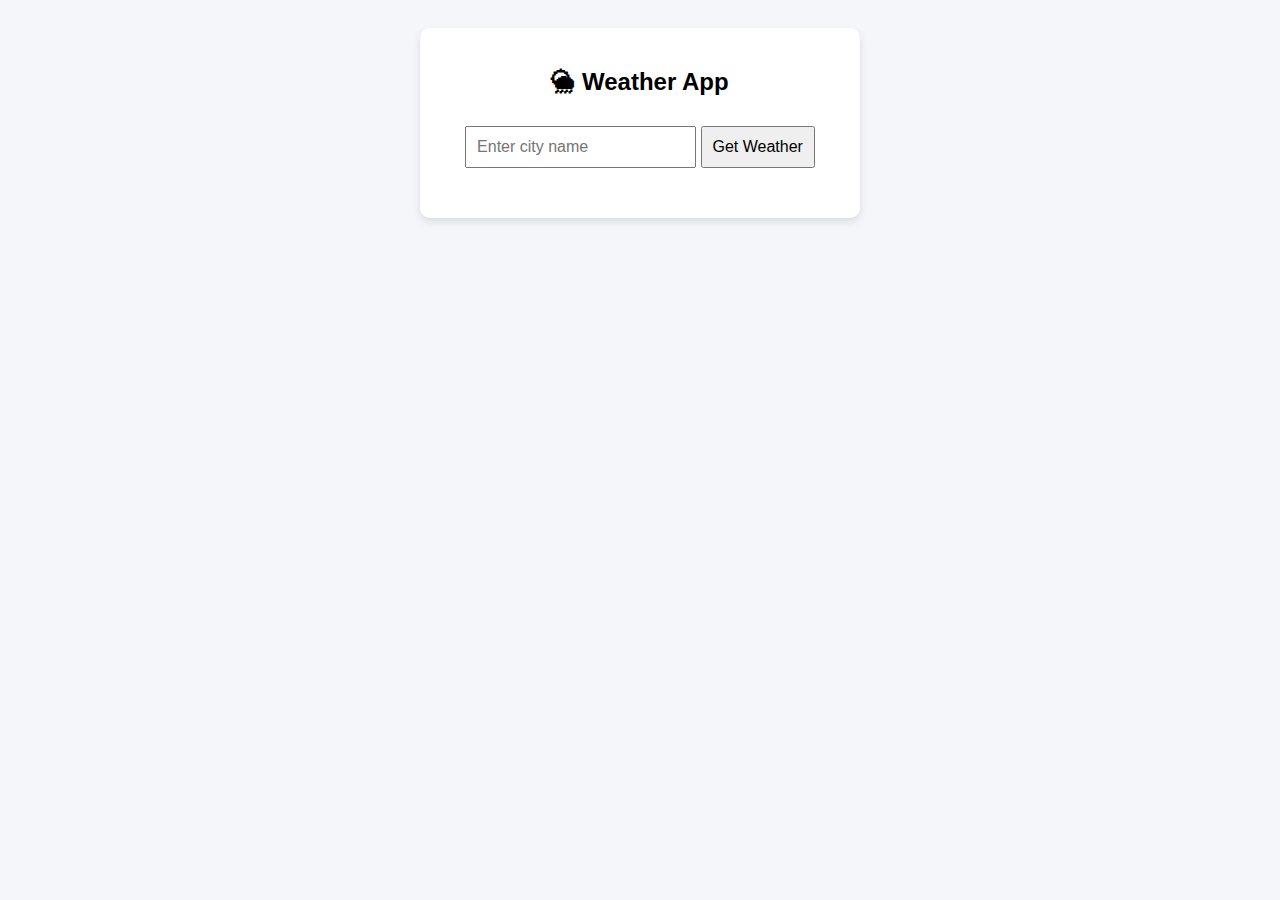
<file: WEEK 6/index.html>
<!DOCTYPE html>
<html lang="en">
<head>
  <meta charset="UTF-8">
  <meta name="viewport" content="width=device-width, initial-scale=1.0">
  <title>Weather App</title>
  <style>
    body {
      font-family: Arial, sans-serif;
      background: #f4f6f9;
      text-align: center;
      padding: 20px;
    }
    .container {
      max-width: 400px;
      margin: auto;
      background: white;
      padding: 20px;
      border-radius: 10px;
      box-shadow: 0px 4px 8px rgba(0,0,0,0.1);
    }
    input, button {
      padding: 10px;
      margin: 10px 0;
      font-size: 16px;
    }
    .weather {
      margin-top: 20px;
    }
    .error {
      color: red;
      margin-top: 10px;
    }
  </style>
</head>
<body>
  <div class="container">
    <h2>🌦 Weather App</h2>
    <input type="text" id="cityInput" placeholder="Enter city name">
    <button id="getWeather">Get Weather</button>
    <div id="output" class="weather"></div>
    <div id="error" class="error"></div>
  </div>
  
  <script src="app.js"></script>
</body>
</html>
</file>
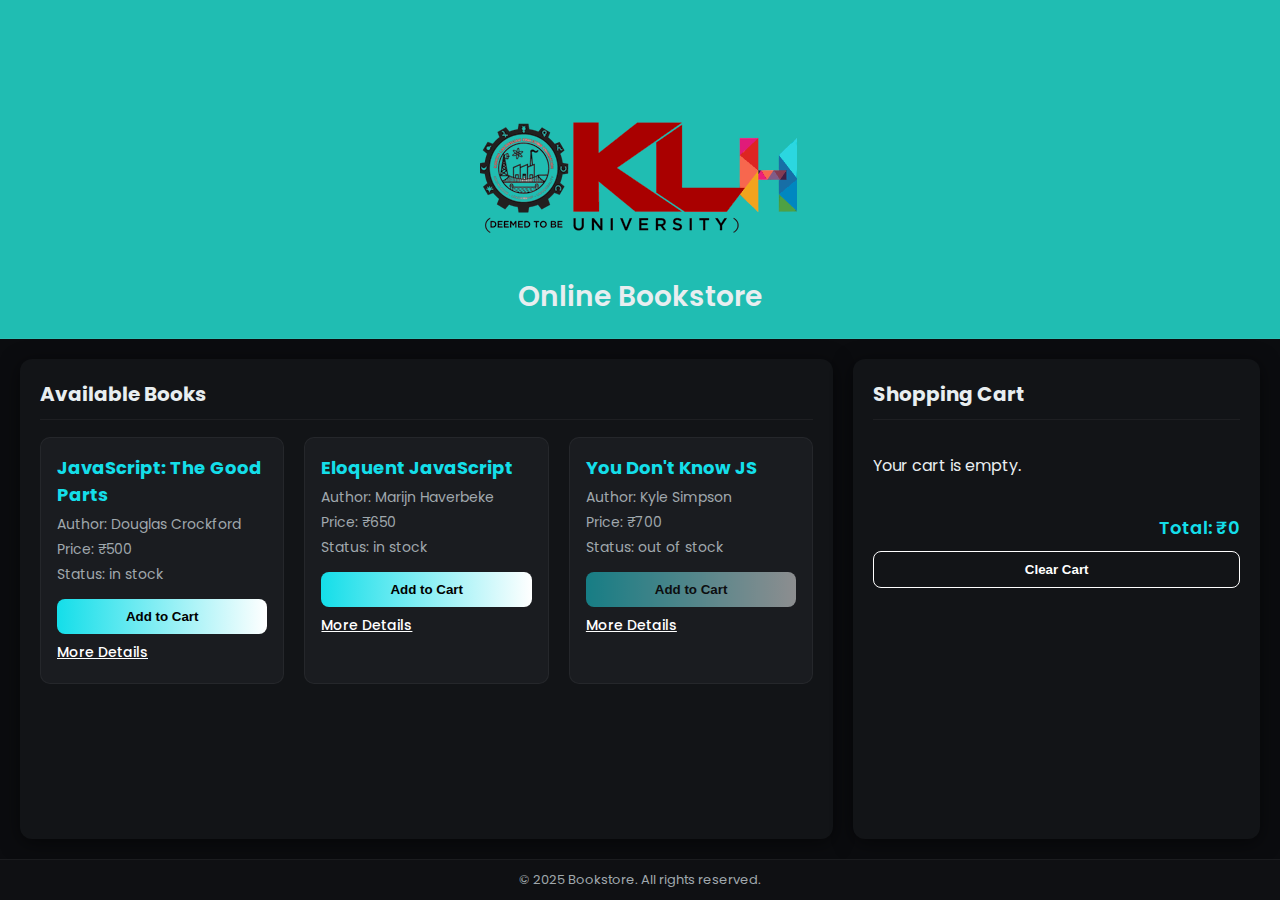
<file: WEEK 7/index.html>
<!DOCTYPE html>
<html lang="en">
<head>
  <meta charset="UTF-8" />
  <meta name="viewport" content="width=device-width, initial-scale=1.0" />
  <title>Online Bookstore</title>
  <link href="https://fonts.googleapis.com/css2?family=Poppins:wght@300;400;600&display=swap" rel="stylesheet">

  <!-- INTERNAL CSS -->
  <style>
    :root {
      --bg: #0b0c0f;
      --panel: #121417;
      --accent: #14dee9;
      --accent2: #ffffff;
      --muted: #a0a8ad;
    }

    * { box-sizing: border-box; }
    body {
      margin: 0;
      font-family: 'Poppins', sans-serif;
      background: var(--bg);
      color: #e8eef0;
      display: flex;
      flex-direction: column;
      min-height: 100vh;
    }

    header {
      text-align: center;
      padding: 20px;
      background: #20bdb2;
      border-bottom: 1px solid rgba(255,255,255,0.05);
    }

    header h1 {
      margin: 0;
      font-weight: 600;
      font-size: 28px;
    }

    main {
      display: grid;
      grid-template-columns: 2fr 1fr;
      gap: 20px;
      padding: 20px;
      flex: 1;
    }

    section, aside {
      background: var(--panel);
      padding: 20px;
      border-radius: 12px;
      box-shadow: 0 4px 20px rgba(0,0,0,0.5);
    }

    h2 {
      margin-top: 0;
      font-size: 20px;
      border-bottom: 1px solid rgba(255,255,255,0.05);
      padding-bottom: 10px;
    }

    /* Book Grid */
    #book-list {
      display: grid;
      grid-template-columns: repeat(auto-fill, minmax(220px, 1fr));
      gap: 20px;
    }

    .book {
      background: #1a1c20;
      padding: 16px;
      border-radius: 10px;
      transition: transform 0.2s;
      border: 1px solid rgba(255,255,255,0.05);
    }

    .book:hover { transform: translateY(-4px); }

    .book h3 {
      margin: 0 0 6px 0;
      font-size: 18px;
      color: var(--accent);
    }

    .book p {
      margin: 4px 0;
      font-size: 14px;
      color: var(--muted);
    }

    .book button {
      margin-top: 10px;
      width: 100%;
      padding: 10px;
      background: linear-gradient(90deg, var(--accent), var(--accent2));
      color: #000;
      border: none;
      border-radius: 8px;
      font-weight: 600;
      cursor: pointer;
    }

    .book button:disabled {
      opacity: 0.5;
      cursor: not-allowed;
    }

    /* Cart */
    #cart-items {
      display: flex;
      flex-direction: column;
      gap: 10px;
      max-height: 400px;
      overflow-y: auto;
    }

    .cart-item {
      background: #1c1f23;
      padding: 12px;
      border-radius: 8px;
      display: flex;
      justify-content: space-between;
      align-items: center;
      border: 1px solid rgba(132, 30, 30, 0.05);
    }

    .cart-item h4 {
      margin: 0;
      font-size: 16px;
    }

    .cart-item p {
      margin: 0;
      font-size: 14px;
      color: var(--muted);
    }

    .cart-item button {
      background: transparent;
      border: 1px solid var(--accent);
      color: var(--accent);
      padding: 4px 8px;
      border-radius: 6px;
      cursor: pointer;
      margin-left: 4px;
    }

    .cart-summary {
      margin-top: 20px;
      font-size: 18px;
      font-weight: 600;
      text-align: right;
      color: var(--accent);
    }

    #clear-cart {
      margin-top: 10px;
      width: 100%;
      padding: 10px;
      background: transparent;
      border: 1px solid var(--accent2);
      color: var(--accent2);
      font-weight: 600;
      border-radius: 8px;
      cursor: pointer;
    }

    footer {
      text-align: center;
      padding: 10px;
      font-size: 13px;
      color: var(--muted);
      background: #0f1013;
      border-top: 1px solid rgba(255,255,255,0.05);
    }

    

    @media(max-width: 900px) {
      main {
        grid-template-columns: 1fr;
      }
    }
  </style>
</head>
<body>
  <header>
  <div class="header-content">
    <img src= "kllogo.jpg" alt="Logo" class="logo">
    <h1>Online Bookstore</h1>
  </div>
</header>


  <main>
    <section>
      <h2>Available Books</h2>
      <div id="book-list"></div>
    </section>

    <aside>
      <h2>Shopping Cart</h2>
      <div id="cart-items"></div>
      <div class="cart-summary">Total: ₹<span id="total">0</span></div>
      <button id="clear-cart">Clear Cart</button>
    </aside>
  </main>

  <footer>
    © 2025 Bookstore. All rights reserved.
  </footer>

  <script type="module" src="./books.js"></script>
</body>
</html>
</file>
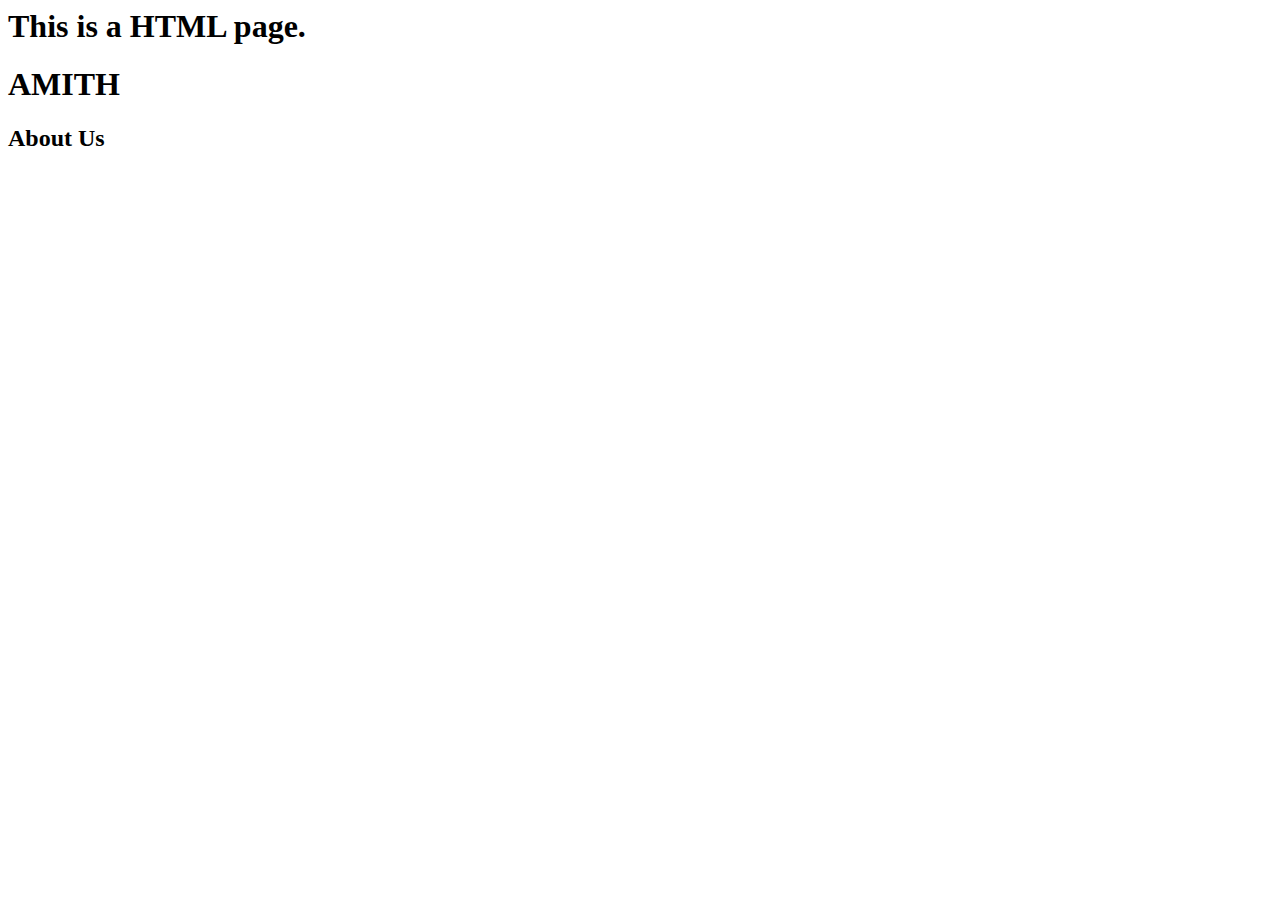
<file: 1.html>
<html>
    <head>
        <title>Program</title>
        </head>

        <body>
            <h1>This is a HTML page.</h1>
            <h1>AMITH</h1>
            <h2>About Us</h2>
        </body>

</html>
</file>
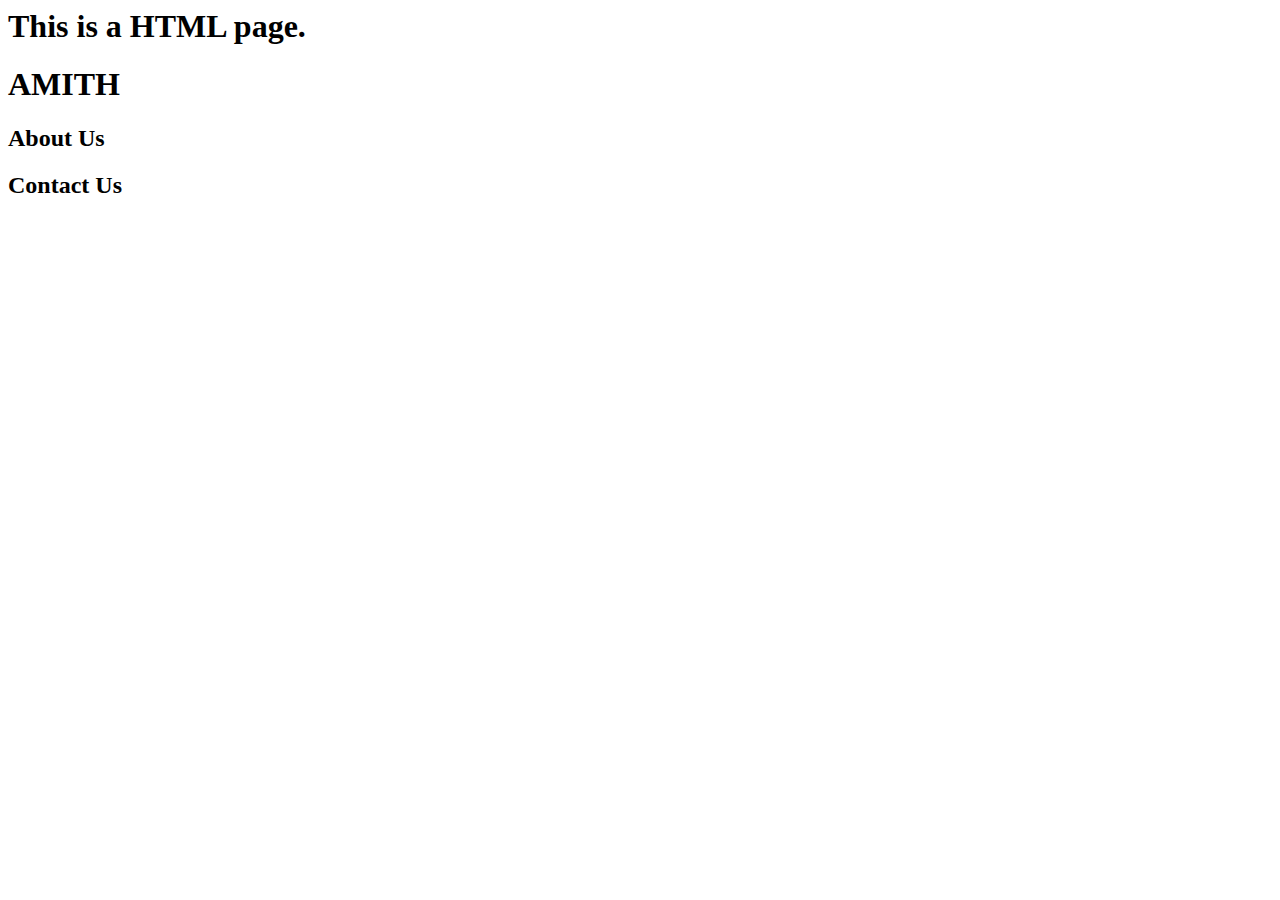
<file: WEEK 2/1.html>
<html>
    <head>
        <title>Program</title>
        </head>

        <body>
            <h1>This is a HTML page.</h1>
            <h1>AMITH</h1>
            <h2>About Us</h2>
            <h2>Contact Us</h2>
            
        </body>

</html>
</file>
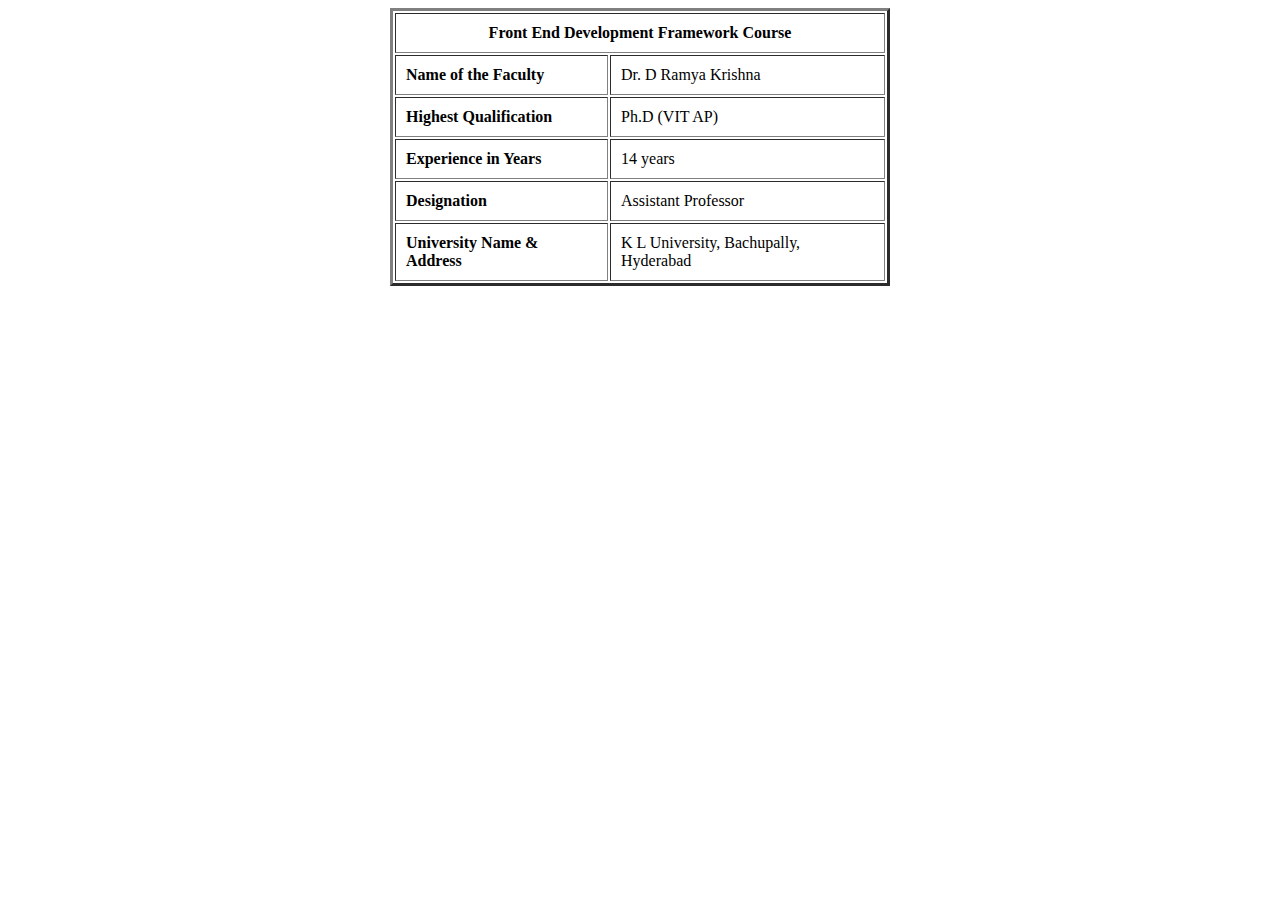
<file: WEEK 4/contact.html>
<!DOCTYPE html>
<html>
<head>
<title>Front End Development Framework</title>
</head>
<body>
<center>
<table border="3" width="500" height="175" cellpadding="10" >
<tr>
<th colspan="2">Front End Development Framework Course </th>
</tr>
<tr>
<td><strong>Name of the Faculty</strong></td>
<td>Dr. D Ramya Krishna</td>
</tr>
<tr>
<td><strong>Highest Qualification</strong></td>
<td>Ph.D (VIT AP)</td>
</tr>
<tr>
<td><strong>Experience in Years</strong></td>
<td>14 years</td>
</tr>
<tr>
<td><strong>Designation</strong></td>
<td>Assistant Professor</td>
</tr>
<tr>
<td><strong>University Name & Address</strong></td>
<td>K L University, Bachupally, Hyderabad</td>
</html>
</file>
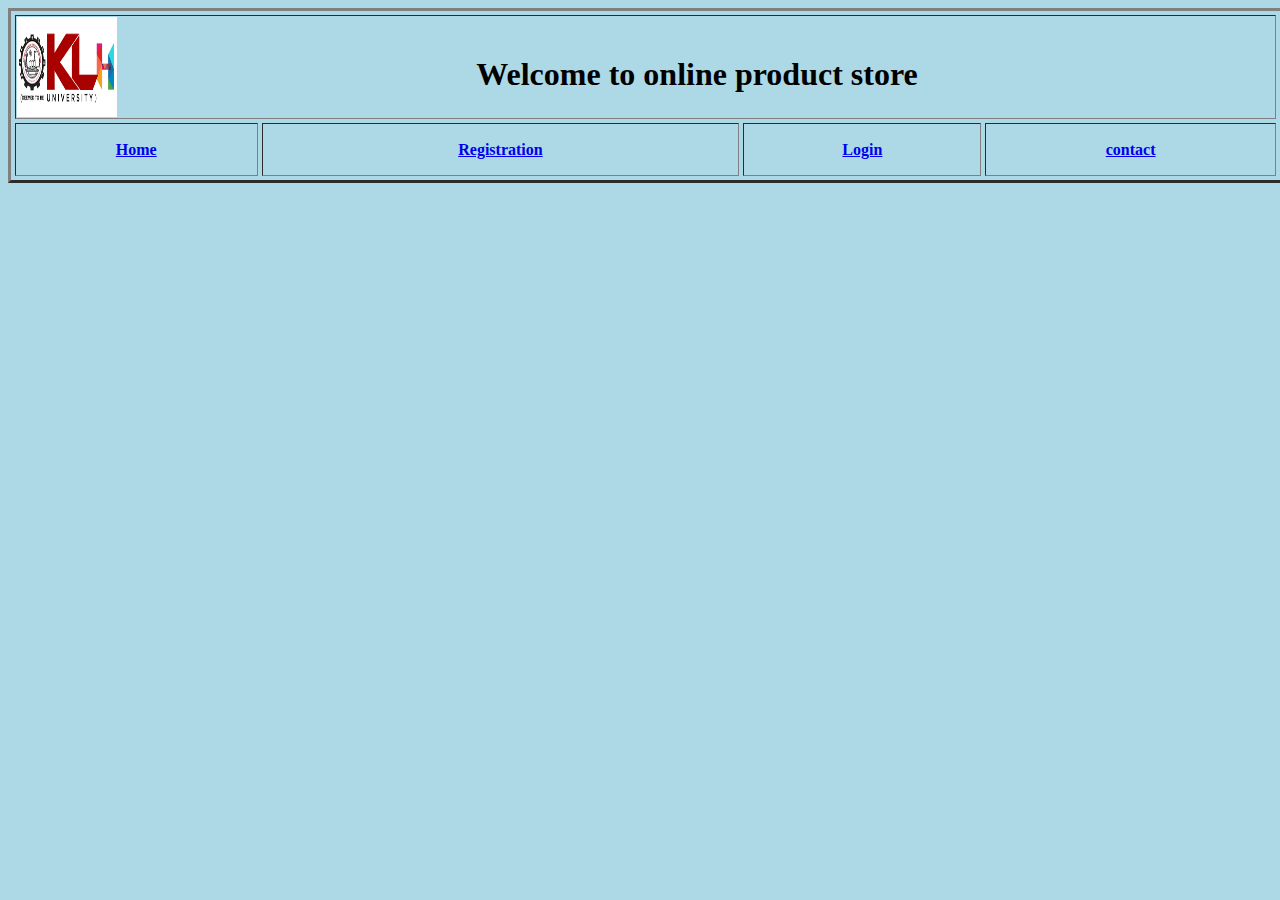
<file: WEEK 4/homepage.html>
<html>
<body bgcolor="lightblue">
<table border="3" height="175" width="1275"
cellspacing="4">
<tr>
<th colspan="5" height="100">
<img src="kluh.png" height="100"
width="100" align="left" align="middle" >
&nbsp; &nbsp;&nbsp;&nbsp;&nbsp;&nbsp;
<h1>Welcome to online product store</h1>
</th>
</tr>
<tr>
<th><a href="home.html" target="empty">Home</a>
</th>
<th><a href="registration.html" target="empty">Registration </a>
</th>
<th><a href="loginpage.html" target="empty">
Login</a></th>
<th><a href="contact.html" target="empty">contact</a></th>
</tr>
</table>
</body>
</html>
</file>
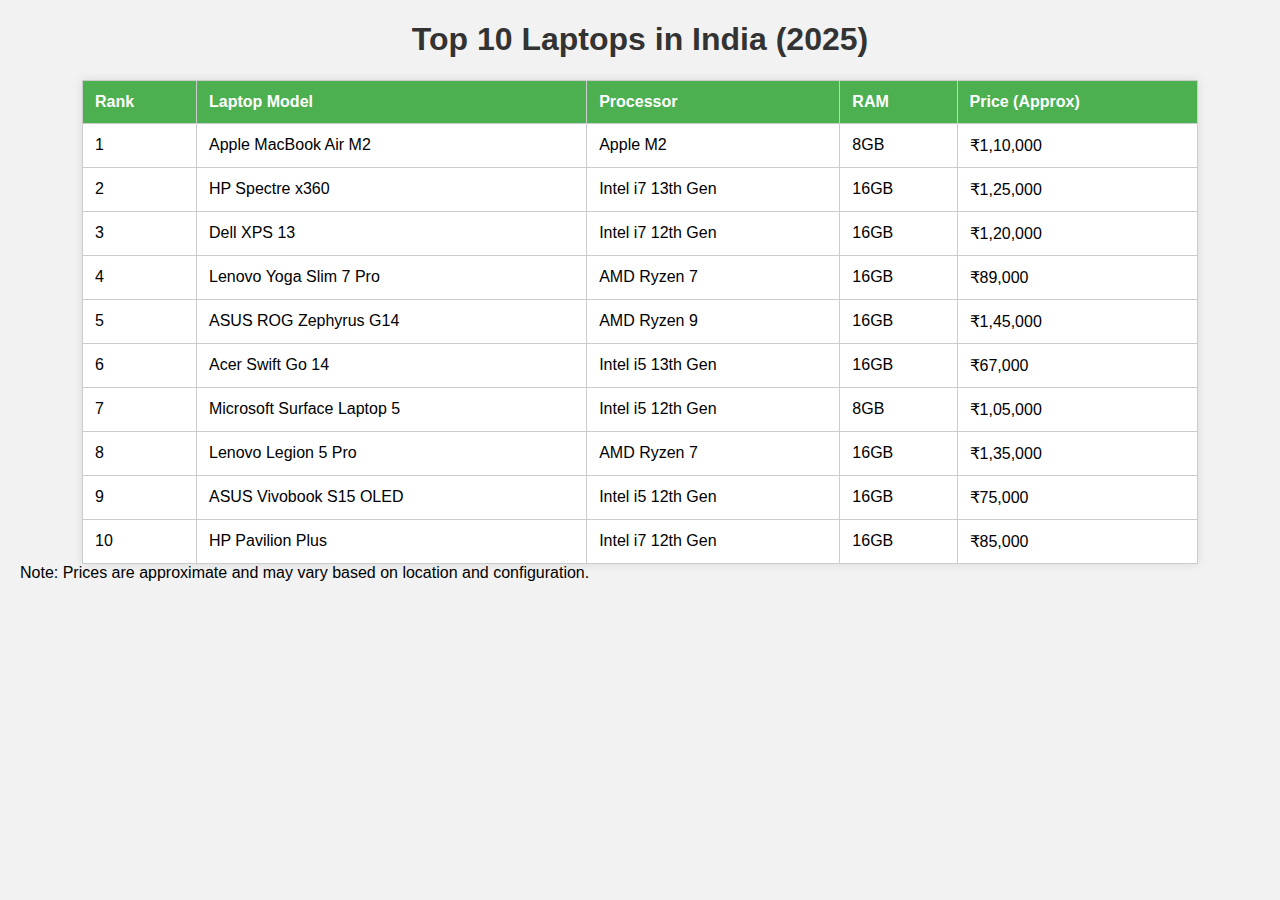
<file: WEEK 4/laptops.html>
<!DOCTYPE html>
<html lang="en">
<head>
<meta charset="UTF-8">
<title>Top 10 Laptops in India</title>
<style>
body {
font-family: Arial, sans-serif;
background-color: #f2f2f2;
margin: 20px;
}
h1 {
text-align: center;
color: #333;
}
table {
width: 90%;
margin: auto;
border-collapse: collapse;
background-color: white;
box-shadow: 0 0 10px rgba(0,0,0,0.1);
}
th, td {
padding: 12px;
border: 1px solid #ccc;
text-align: left;
}
th {
background-color: #4CAF50;
color: white;
}
tr:hover {
background-color: #f5f5f5;
}
caption {
caption-side: bottom;
padding: 10px;
font-size: 0.9em;
color: #666;
}
</style>
</head>
<body>
<h1>Top 10 Laptops in India (2025)</h1>
<table>
<tr>
<th>Rank</th>
<th>Laptop Model</th>
<th>Processor</th>
<th>RAM</th>
<th>Price (Approx)</th>
</tr>
<tr>
<td>1</td>
<td>Apple MacBook Air M2</td>
<td>Apple M2</td>
<td>8GB</td>
<td>₹1,10,000</td>
</tr>
<tr>
<td>2</td>
<td>HP Spectre x360</td>
<td>Intel i7 13th Gen</td>
<td>16GB</td>
<td>₹1,25,000</td>
</tr>
<tr>
<td>3</td>
<td>Dell XPS 13</td>
<td>Intel i7 12th Gen</td>
<td>16GB</td>
<td>₹1,20,000</td>
</tr>
<tr>
<td>4</td>
<td>Lenovo Yoga Slim 7 Pro</td>
<td>AMD Ryzen 7</td>
<td>16GB</td>
<td>₹89,000</td>
</tr>
<tr>
<td>5</td>
<td>ASUS ROG Zephyrus G14</td>
<td>AMD Ryzen 9</td>
<td>16GB</td>
<td>₹1,45,000</td>
</tr>
<tr>
<td>6</td>
<td>Acer Swift Go 14</td>
<td>Intel i5 13th Gen</td>
<td>16GB</td>
<td>₹67,000</td>
</tr>
<tr>
<td>7</td>
<td>Microsoft Surface Laptop 5</td>
<td>Intel i5 12th Gen</td>
<td>8GB</td>
<td>₹1,05,000</td>
</tr>
<tr>
<td>8</td>
<td>Lenovo Legion 5 Pro</td>
<td>AMD Ryzen 7</td>
<td>16GB</td>
<td>₹1,35,000</td>
</tr>
<tr>
<td>9</td>
<td>ASUS Vivobook S15 OLED</td>
<td>Intel i5 12th Gen</td>
<td>16GB</td>
<td>₹75,000</td>
</tr>
<tr>
<td>10</td>
<td>HP Pavilion Plus</td>
<td>Intel i7 12th Gen</td>
<td>16GB</td>
<td>₹85,000</td>
</tr>
</table>
<caption>Note: Prices are approximate and may vary based on location and
configuration.</caption>
</body>
</html>
</file>
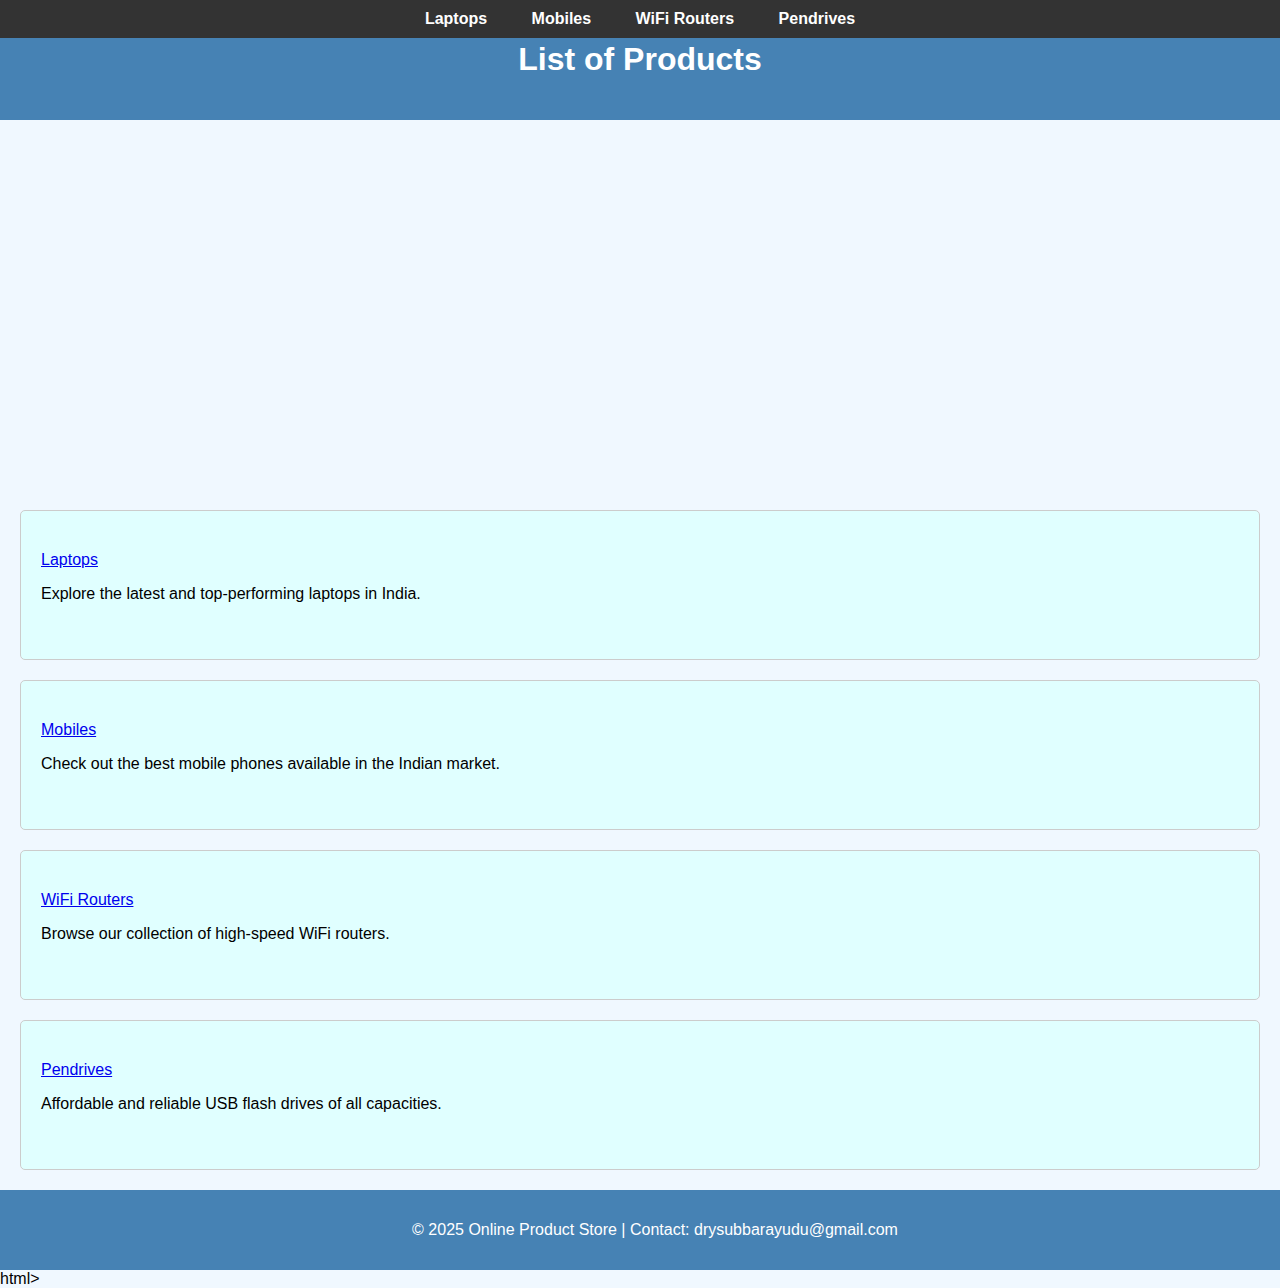
<file: WEEK 4/left.html>
<!DOCTYPE html>
<html lang="en">
<head>
<meta charset="UTF-8">
<title>Online Product Store</title>
<style>
body {
font-family: Arial, sans-serif;
margin: 0;
padding: 0;
background-color: #f0f8ff;
}
header {
background-color: #4682b4;
color: white;
padding: 20px;
text-align: center;
}
nav {
position: fixed;
top: 0;
width: 100%;
background-color: #333;
padding: 10px 0;
z-index: 1000;
text-align: center;
}
nav a {
color: white;
margin: 0 20px;
text-decoration: none;
font-weight: bold;
}
nav a:hover {
text-decoration: underline;
}
/* Slideshow styles */
.slideshow-container {
max-width: 100%;
height: 300px;
position: relative;
overflow: hidden;
margin-top: 70px;
}
.slide {
width: 100%;
height: 100%;
position: absolute;
opacity: 0;
animation: fade 16s infinite;
}
.slide img {
width: 100%;
height: 100%;
object-fit: cover;
}
.slide:nth-child(1) { animation-delay: 0s; }
.slide:nth-child(2) { animation-delay: 4s; }
.slide:nth-child(3) { animation-delay: 8s; }
.slide:nth-child(4) { animation-delay: 12s; }
@keyframes fade {
0% { opacity: 0; }
5% { opacity: 1; }
25% { opacity: 1; }
30% { opacity: 0; }
100% { opacity: 0; }
}
section {
padding: 40px 20px;
margin: 20px;
background-color: #e0ffff;
border: 1px solid #ccc;
border-radius: 5px;
}
footer {
background-color: #4682b4;
color: white;
text-align: center;
padding: 15px;
position: relative;
bottom: 0;
width: 100%;
}
</style>
</head>
<body>
    <nav>
<a href="#laptops">Laptops</a>
<a href="#mobiles">Mobiles</a>
<a href="#routers">WiFi Routers</a>
<a href="#pendrives">Pendrives</a>
    </nav>
    <header>
<h1>List of Products</h1>
</header>
<!-- Slideshow -->
<div class="slideshow-container">
<div class="slide"><img src="laptop.jpg" alt="Laptops"></div>
<div class="slide"><img src="mobile.jpg" alt="Mobiles"></div>
<div class="slide"><img src="wifirouter.jpg" alt="WiFi Routers"></div>
<div class="slide"><img src="pendrive.jpg" alt="Pendrives"></div>
</div>
<section id="laptops">
<a href="laptops.html" target="empty">Laptops</a>
<p>Explore the latest and top-performing laptops in India.</p>
</section>
<section id="mobiles">
<a href="mobiles.html" target="empty">Mobiles</a>
<p>Check out the best mobile phones available in the Indian market.</p>
</section>
<section id="routers">
<a href="wifirouters.html" target="empty">WiFi Routers</a>
<p>Browse our collection of high-speed WiFi routers.</p>
</section>
<section id="pendrives">
<a href="pendrives.html" target="empty">Pendrives</a>
<p>Affordable and reliable USB flash drives of all capacities.</p>
</section>
<footer>
<p>&copy; 2025 Online Product Store | Contact: drysubbarayudu@gmail.com</p>
</footer>
</body>
</html>html>
</file>
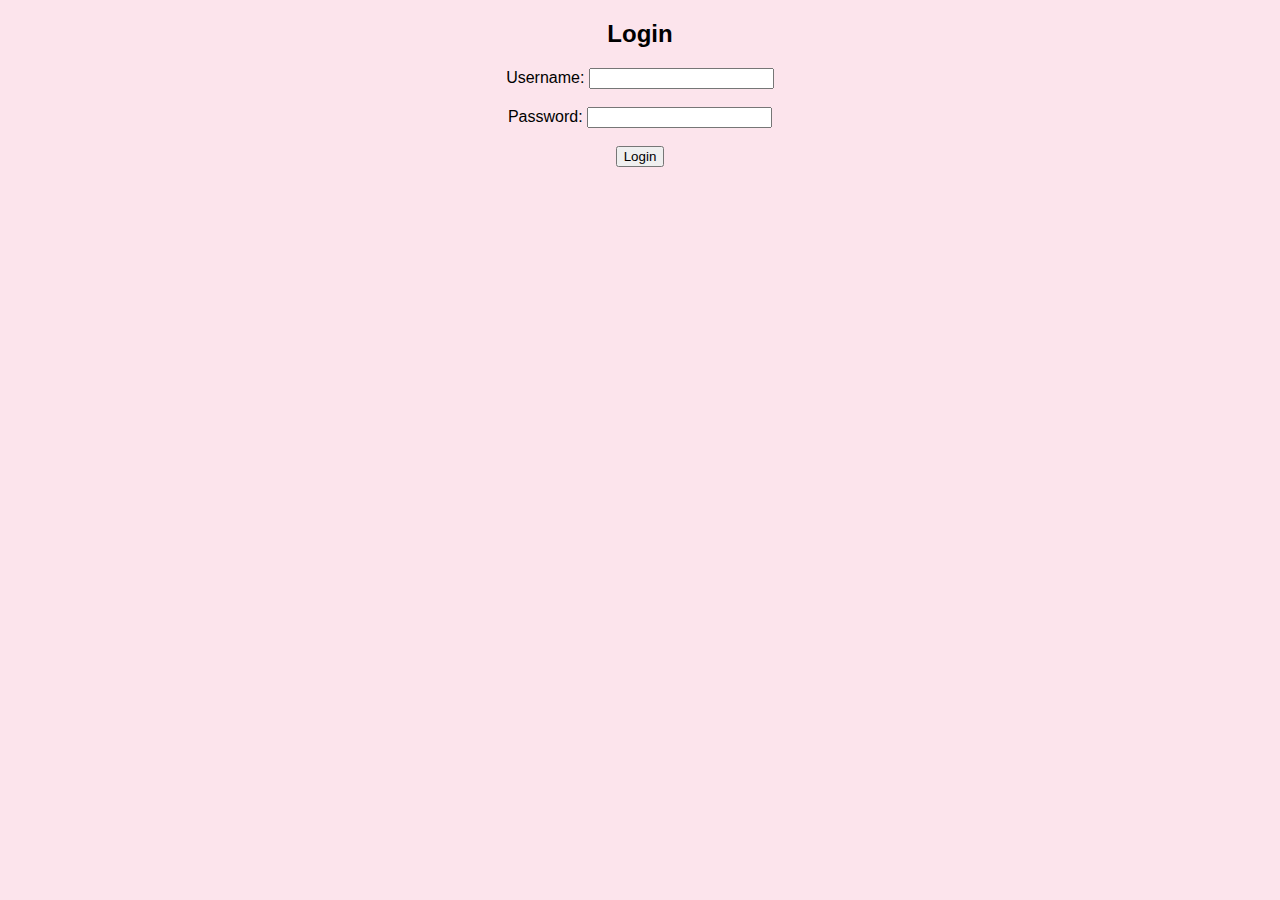
<file: WEEK 4/loginpage.html>
<!DOCTYPE html>
<html>
<head>
<title>Login</title>
<script>
function loginUser() {
const username = document.getElementById("username").value.trim();
const password = document.getElementById("password").value;
const storedUsername = localStorage.getItem("username");
const storedPassword = localStorage.getItem("password");
if (username === "" || password === "") {
alert("Enter both username and password.");
return false;
}
if (username === storedUsername && password === storedPassword) {
alert("Login successful!");
return true;
} else {
alert("Invalid credentials. Try again.");
return false;
}
}
}
}
</script>
</head>
<body style="background-color: #fce4ec; font-family: Arial;">
<center>
<h2>Login</h2>
<form onsubmit="return loginUser();">
<label>Username:</label>
<input type="text" id="username"><br><br>
<label>Password:</label>
<input type="password" id="password"><br><br>
<input type="submit" value="Login">
</form>
</center>
</body>
</html>
</file>
